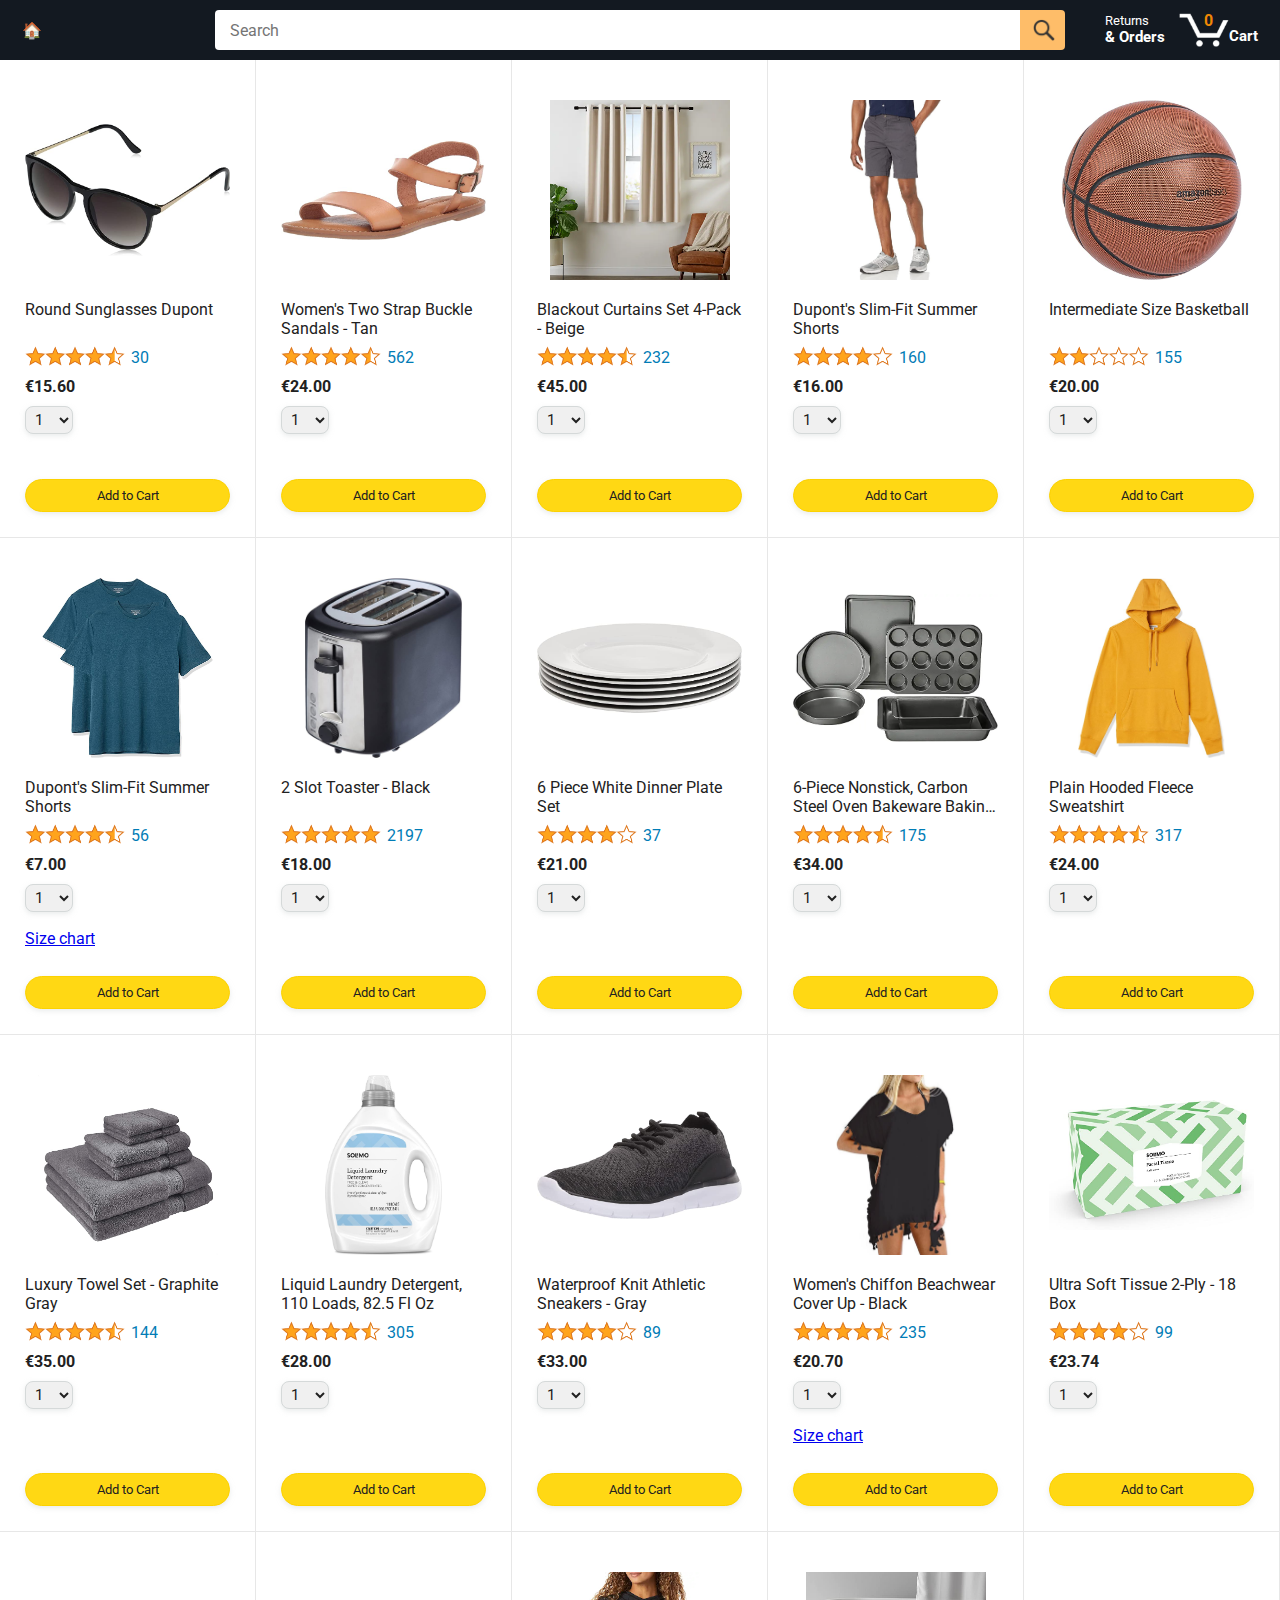
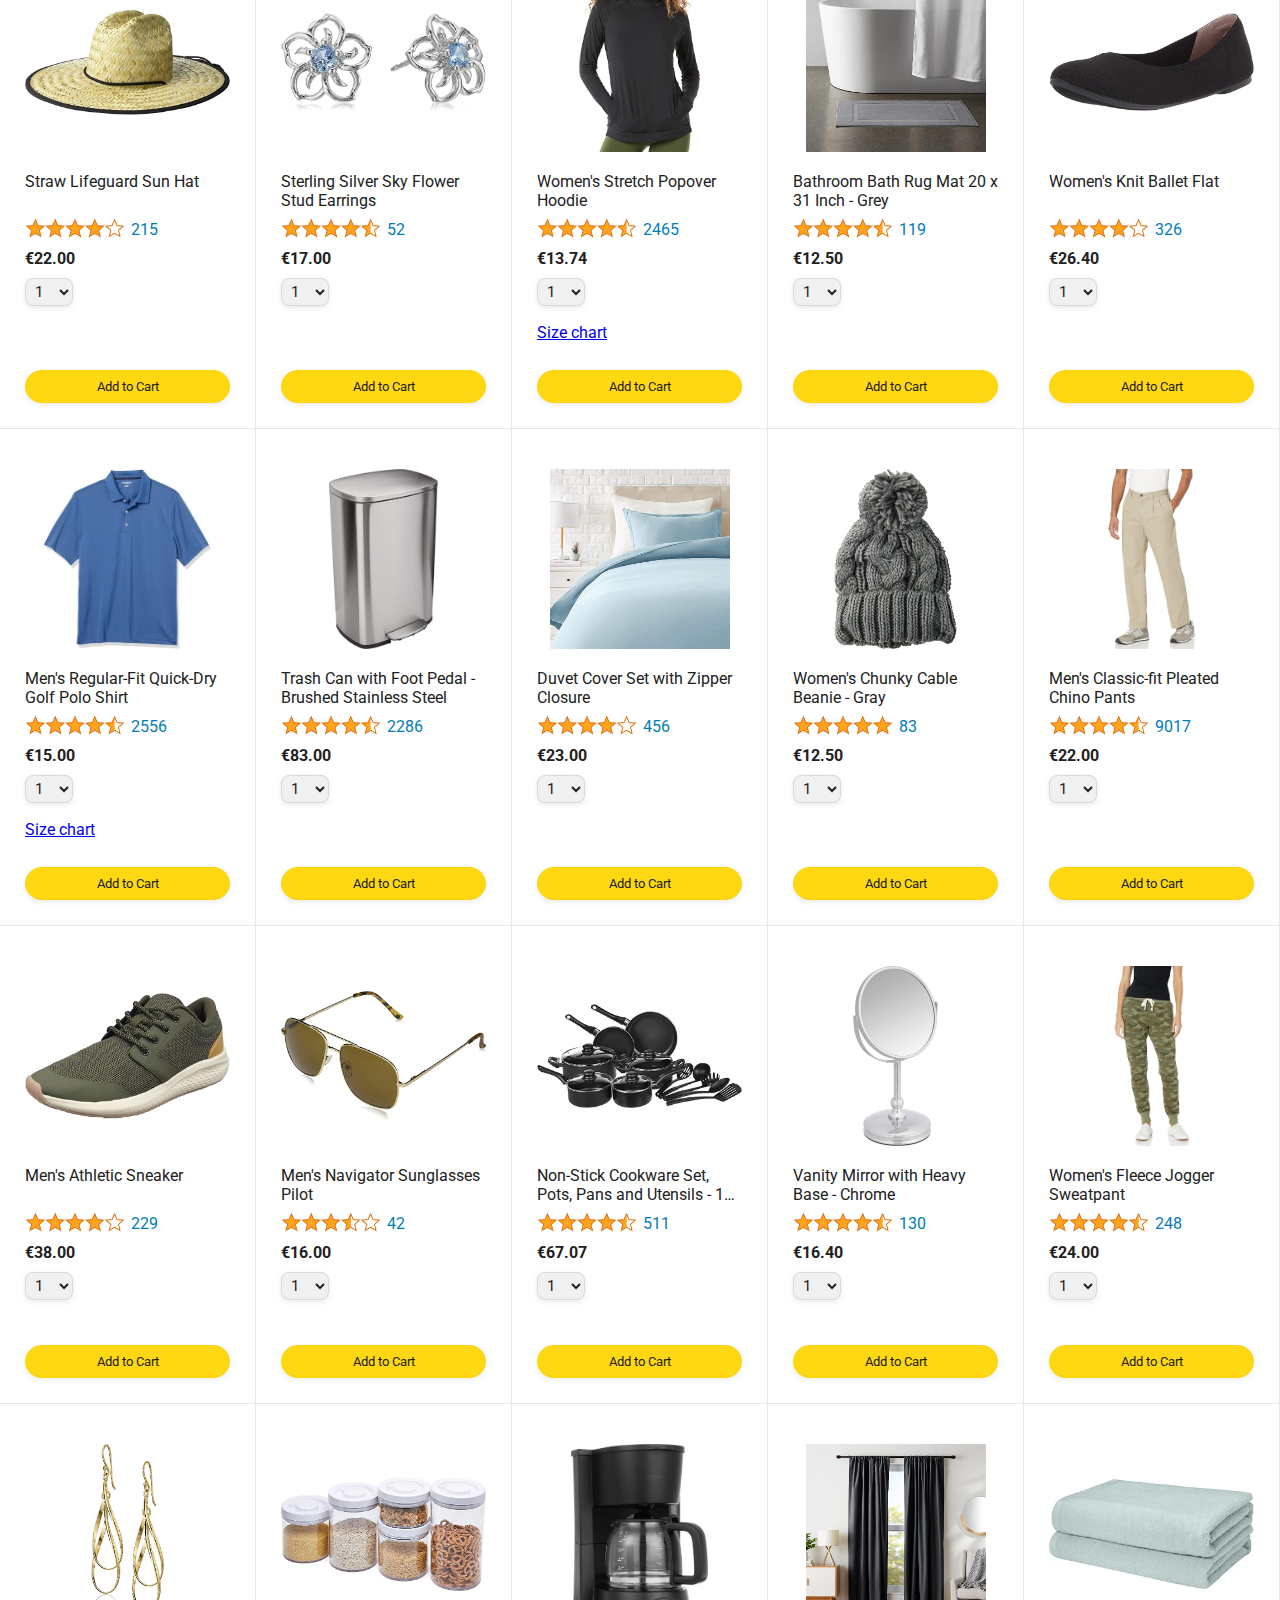
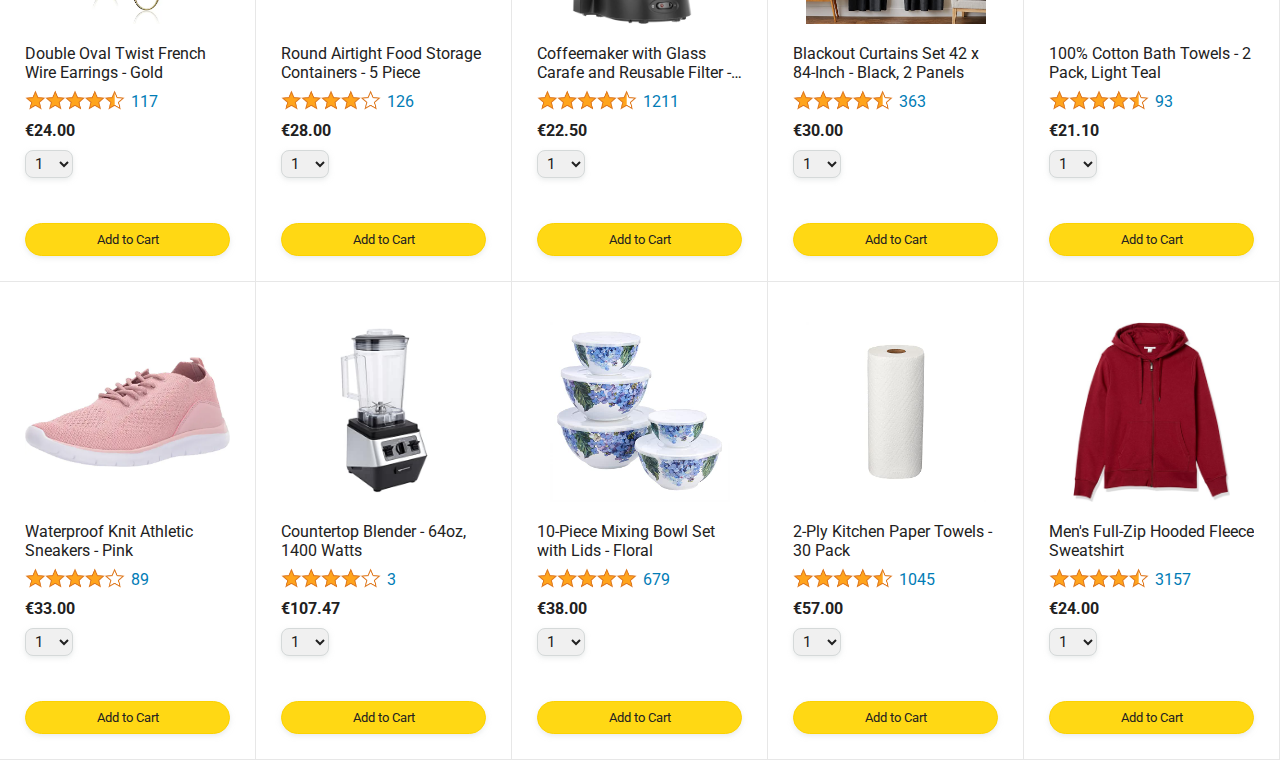
<file: index.html>
<!DOCTYPE html>
<html lang="en">

<head>
  <meta charset="utf-8">
  <title>Like Ecommerce</title>

  <!-- This code is needed for responsive design to work.
      (Responsive design = make the website look good on
      smaller screen sizes like a phone or a tablet). -->
  <meta name="viewport" content="width=device-width, initial-scale=1">

  <!-- Load a font called Roboto from Google Fonts. -->
  <link rel="preconnect" href="https://fonts.googleapis.com">
  <link rel="preconnect" href="https://fonts.gstatic.com" crossorigin>
  <link href="https://fonts.googleapis.com/css2?family=Roboto:wght@400;500;700&display=swap" rel="stylesheet">

  <!-- Here are the CSS files for this page. -->
  <link rel="stylesheet" href="styles/shared/general.css">
  <link rel="stylesheet" href="styles/shared/ecommerce-header.css">
  <link rel="stylesheet" href="styles/pages/ecommerce.css">

  <script type="module" src="scripts/ecommerce.js"></script>

</head>

<body>
  <div class="ecommerce-header">
    <div class="ecommerce-header-left-section">
      <a href="index.html" class="header-link">
        <span class="">🏠</span>

      </a>
    </div>

    <div class="ecommerce-header-middle-section">
      <input class="search-bar" type="text" placeholder="Search">

      <button class="search-button" aria-label="Search">
        <img class="search-icon" src="images/icons/search-icon.png" alt="Search icon">
      </button>
    </div>

    <div class="ecommerce-header-right-section">
      <a class="orders-link header-link" href="orders.html">
        <span class="returns-text">Returns</span>
        <span class="orders-text">& Orders</span>
      </a>

      <a class="cart-link header-link" href="checkout.html">
        <img class="cart-icon" src="images/icons/cart-icon.png" alt="Cart">
        <div class="cart-quantity js-cart-quantity">0</div>
        <div class="cart-text">Cart</div>
      </a>
    </div>
  </div>
  <div class="findBy">

  </div>
  <div class="main">
    <div class="products-grid js-products-grid">
    </div>
  </div>

</body>

</html>
</file>
<file: styles/shared/general.css>
body {
  font-family: Roboto, Arial;
  color: rgb(33, 33, 33);
  /* The <body> element has a default margin of 8px
     on all sides. This removes the default margins. */
  margin: 0;
}

/* <p> elements have a default margin on the top
   and bottom. This removes the default margins. */
p {
  margin: 0;
}

button {
  cursor: pointer;
}

select {
  cursor: pointer;
}

input, select, button {
  font-family: Roboto, Arial;
}

.button-primary {
  color: rgb(33, 33, 33);
  background-color: rgb(255, 216, 20);
  border: 1px solid rgb(252, 210, 0);
  border-radius: 8px;
  cursor: pointer;
  box-shadow: 0 2px 5px rgba(213, 217, 217, 0.5);
}

.button-primary:hover {
  background-color: rgb(247, 202, 0);
  border: 1px solid rgb(242, 194, 0);
}

.button-primary:active {
  background: rgb(255, 216, 20);
  border-color: rgb(252, 210, 0);
  box-shadow: none;
}

.button-secondary {
  color: rgb(33, 33, 33);
  background: white;
  border: 1px solid rgb(213, 217, 217);
  border-radius: 8px;
  cursor: pointer;
  box-shadow: 0 2px 5px rgba(213, 217, 217, 0.5);
}

.button-secondary:hover {
  background-color: rgb(247, 250, 250);
}

.button-secondary:active {
  background-color: rgb(237, 253, 255);
  box-shadow: none;
}

/* These styles will limit text to 2 lines. Anything
   beyond 2 lines will be replaced with "..."
   You can find this code by using an A.I. tool or by
   searching in Google.
   https://css-tricks.com/almanac/properties/l/line-clamp/ */
.limit-text-to-2-lines {
  display: -webkit-box;
  -webkit-line-clamp: 2;
  -webkit-box-orient: vertical;
  overflow: hidden;
}

.link-primary {
  color: rgb(1, 124, 182);
  cursor: pointer;
}

.link-primary:hover {
  color: rgb(196, 80, 0);
}

/* Styles for dropdown selectors. */
select {
  color: rgb(33, 33, 33);
  background-color: rgb(240, 240, 240);
  border: 1px solid rgb(213, 217, 217);
  border-radius: 8px;
  padding: 3px 5px;
  font-size: 15px;
  cursor: pointer;
  box-shadow: 0 2px 5px rgba(213, 217, 217, 0.5);
}

select:focus,
input:focus {
  outline: 2px solid rgb(255, 153, 0);
}
</file>
<file: styles/shared/ecommerce-header.css>
.ecommerce-header {
  background-color: rgb(19, 25, 33);
  color: white;
  padding-left: 15px;
  padding-right: 15px;

  display: flex;
  align-items: center;
  justify-content: space-between;

  position: fixed;
  top: 0;
  left: 0;
  right: 0;
  height: 60px;
}

.ecommerce-header-left-section {
  width: 180px;
}

@media (max-width: 800px) {
  .ecommerce-header-left-section {
    width: unset;
  }
}

.header-link {
  display: inline-block;
  padding: 6px;
  border-radius: 2px;
  cursor: pointer;
  text-decoration: none;
  border: 1px solid rgba(0, 0, 0, 0);
}

.header-link:hover {
  border: 1px solid white;
}

.ecommerce-logo {
  width: 100px;
  margin-top: 5px;
}

.ecommerce-mobile-logo {
  display: none;
}

@media (max-width: 575px) {
  .ecommerce-logo {
    display: none;
  }

  .ecommerce-mobile-logo {
    display: block;
    height: 35px;
    margin-top: 5px;
  }
}

.ecommerce-header-middle-section {
  flex: 1;
  max-width: 850px;
  margin-left: 10px;
  margin-right: 10px;
  display: flex;
}

.search-bar {
  flex: 1;
  width: 0;
  font-size: 16px;
  height: 38px;
  padding-left: 15px;
  border: none;
  border-top-left-radius: 4px;
  border-bottom-left-radius: 4px;
  border-top-right-radius: 0;
  border-bottom-right-radius: 0;
}

.search-button {
  background-color: rgb(254, 189, 105);
  border: none;
  width: 45px;
  height: 40px;
  border-top-right-radius: 4px;
  border-bottom-right-radius: 4px;
  flex-shrink: 0;
}

.search-icon {
  height: 22px;
  margin-left: 2px;
  margin-top: 3px;
}

.ecommerce-header-right-section {
  width: 180px;
  flex-shrink: 0;
  display: flex;
  justify-content: end;
}

.orders-link {
  color: white;
}

.returns-text {
  display: block;
  font-size: 13px;
}

.orders-text {
  display: block;
  font-size: 15px;
  font-weight: 700;
}

.cart-link {
  color: white;
  display: flex;
  align-items: center;
  position: relative;
}

.cart-icon {
  width: 50px;
}

.cart-text {
  margin-top: 12px;
  font-size: 15px;
  font-weight: 700;
}

.cart-quantity {
  color: rgb(240, 136, 4);
  font-size: 16px;
  font-weight: 700;

  position: absolute;
  top: 4px;
  left: 22px;

  width: 26px;
  text-align: center;
}
</file>
<file: styles/pages/ecommerce.css>
.main {
  margin-top: 60px;
}

.products-grid {
  display: grid;

  /* - In CSS Grid, 1fr means a column will take up the
       remaining space in the grid.
     - If we write 1fr 1fr ... 1fr; 8 times, this will
       divide the grid into 8 columns, each taking up an
       equal amount of the space.
     - repeat(8, 1fr); is a shortcut for repeating "1fr"
       8 times (instead of typing out "1fr" 8 times).
       repeat(...) is a special property that works with
       display: grid; */
  grid-template-columns: repeat(8, 1fr);
}

/* @media is used to create responsive design (making the
   website look good on any screen size). This @media
   means when the screen width is 2000px or less, we
   will divide the grid into 7 columns instead of 8. */
@media (max-width: 2000px) {
  .products-grid {
    grid-template-columns: repeat(7, 1fr);
  }
}

/* This @media means when the screen width is 1600px or
   less, we will divide the grid into 6 columns. */
@media (max-width: 1600px) {
  .products-grid {
    grid-template-columns: repeat(6, 1fr);
  }
}

@media (max-width: 1300px) {
  .products-grid {
    grid-template-columns: repeat(5, 1fr);
  }
}

@media (max-width: 1000px) {
  .products-grid {
    grid-template-columns: repeat(4, 1fr);
  }
}

@media (max-width: 800px) {
  .products-grid {
    grid-template-columns: repeat(3, 1fr);
  }
}

@media (max-width: 575px) {
  .products-grid {
    grid-template-columns: repeat(2, 1fr);
  }
}

@media (max-width: 450px) {
  .products-grid {
    grid-template-columns: 1fr;
  }
}

.product-container {
  padding-top: 40px;
  padding-bottom: 25px;
  padding-left: 25px;
  padding-right: 25px;

  border-right: 1px solid rgb(231, 231, 231);
  border-bottom: 1px solid rgb(231, 231, 231);

  display: flex;
  flex-direction: column;
}

.product-image-container {
  display: flex;
  justify-content: center;
  align-items: center;

  height: 180px;
  margin-bottom: 20px;
}

.product-image {
  /* Images will overflow their container by default. To
    prevent this, we set max-width and max-height to 100%
    so they stay inside their container. */
  max-width: 100%;
  max-height: 100%;
}

.product-name {
  height: 40px;
  margin-bottom: 5px;
}

.product-rating-container {
  display: flex;
  align-items: center;
  margin-bottom: 10px;
}

.product-rating-stars {
  width: 100px;
  margin-right: 6px;
}

.product-rating-count {
  color: rgb(1, 124, 182);
  cursor: pointer;
  margin-top: 3px;
}

.product-price {
  font-weight: 700;
  margin-bottom: 10px;
}

.product-quantity-container {
  margin-bottom: 17px;
}

.product-spacer {
  flex: 1;
}

.added-to-cart {
  color: rgb(6, 125, 98);
  font-size: 16px;

  display: flex;
  align-items: center;
  margin-bottom: 8px;

  /* At first, the "Added to cart" message will
     be invisible. Use JavaScript to change the
     opacity and make it visible. */
  opacity: 0;
}

.added-to-cart img {
  height: 20px;
  margin-right: 5px;
}

.add-to-cart-button {
  width: 100%;
  padding: 8px;
  border-radius: 50px;
}
</file>
